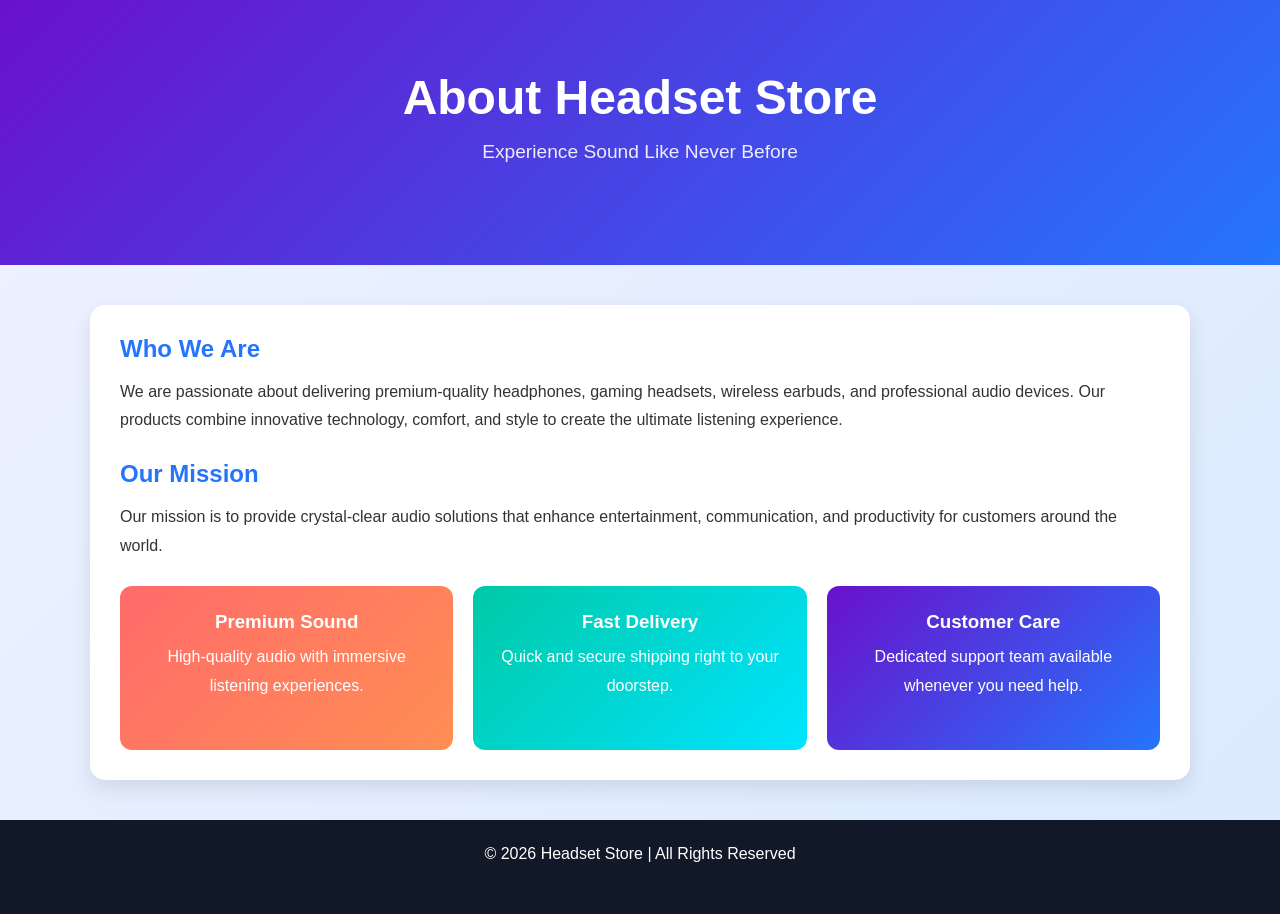
<file: about.html>
<!DOCTYPE html>
<html lang="en">
<head>
<meta charset="UTF-8">
<meta name="viewport" content="width=device-width, initial-scale=1.0">
<title>About Us - Headset Store</title>

<style>
    *{
        margin:0;
        padding:0;
        box-sizing:border-box;
        font-family:'Segoe UI',sans-serif;
    }

    body{
        background:linear-gradient(135deg,#eef2ff,#dbeafe);
        color:#333;
    }

    .header{
        background:linear-gradient(135deg,#6a11cb,#2575fc);
        color:white;
        text-align:center;
        padding:70px 20px;
    }

    .header h1{
        font-size:3rem;
        margin-bottom:10px;
    }

    .header p{
        font-size:1.2rem;
        opacity:0.9;
    }

    .container{
        max-width:1100px;
        margin:40px auto;
        padding:30px;
        background:white;
        border-radius:15px;
        box-shadow:0 8px 20px rgba(0,0,0,0.1);
    }

    h2{
        color:#2575fc;
        margin-bottom:15px;
    }

    p{
        line-height:1.8;
        margin-bottom:25px;
    }

    .features{
        display:flex;
        flex-wrap:wrap;
        gap:20px;
        margin-top:20px;
    }

    .feature-box{
        flex:1;
        min-width:250px;
        padding:25px;
        text-align:center;
        border-radius:12px;
        color:white;
        transition:0.3s;
    }

    .feature-box:hover{
        transform:translateY(-8px);
    }

    .box1{
        background:linear-gradient(135deg,#ff6b6b,#ff8e53);
    }

    .box2{
        background:linear-gradient(135deg,#00c9a7,#00e4ff);
    }

    .box3{
        background:linear-gradient(135deg,#6a11cb,#2575fc);
    }

    .feature-box h3{
        margin-bottom:10px;
    }

    .footer{
        background:#111827;
        color:white;
        text-align:center;
        padding:20px;
        margin-top:40px;
    }
</style>
</head>

<body>

<div class="header">
    <h1> About Headset Store</h1>
    <p>Experience Sound Like Never Before</p>
</div>

<div class="container">

    <h2>Who We Are</h2>
    <p>
        We are passionate about delivering premium-quality headphones,
        gaming headsets, wireless earbuds, and professional audio devices.
        Our products combine innovative technology, comfort, and style
        to create the ultimate listening experience.
    </p>

    <h2>Our Mission</h2>
    <p>
        Our mission is to provide crystal-clear audio solutions that
        enhance entertainment, communication, and productivity for
        customers around the world.
    </p>

    <div class="features">

        <div class="feature-box box1">
            <h3>Premium Sound</h3>
            <p>High-quality audio with immersive listening experiences.</p>
        </div>

        <div class="feature-box box2">
            <h3> Fast Delivery</h3>
            <p>Quick and secure shipping right to your doorstep.</p>
        </div>

        <div class="feature-box box3">
            <h3> Customer Care</h3>
            <p>Dedicated support team available whenever you need help.</p>
        </div>

    </div>

</div>

<div class="footer">
    <p>&copy; 2026 Headset Store | All Rights Reserved</p>
</div>

</body>
</html>
</file>
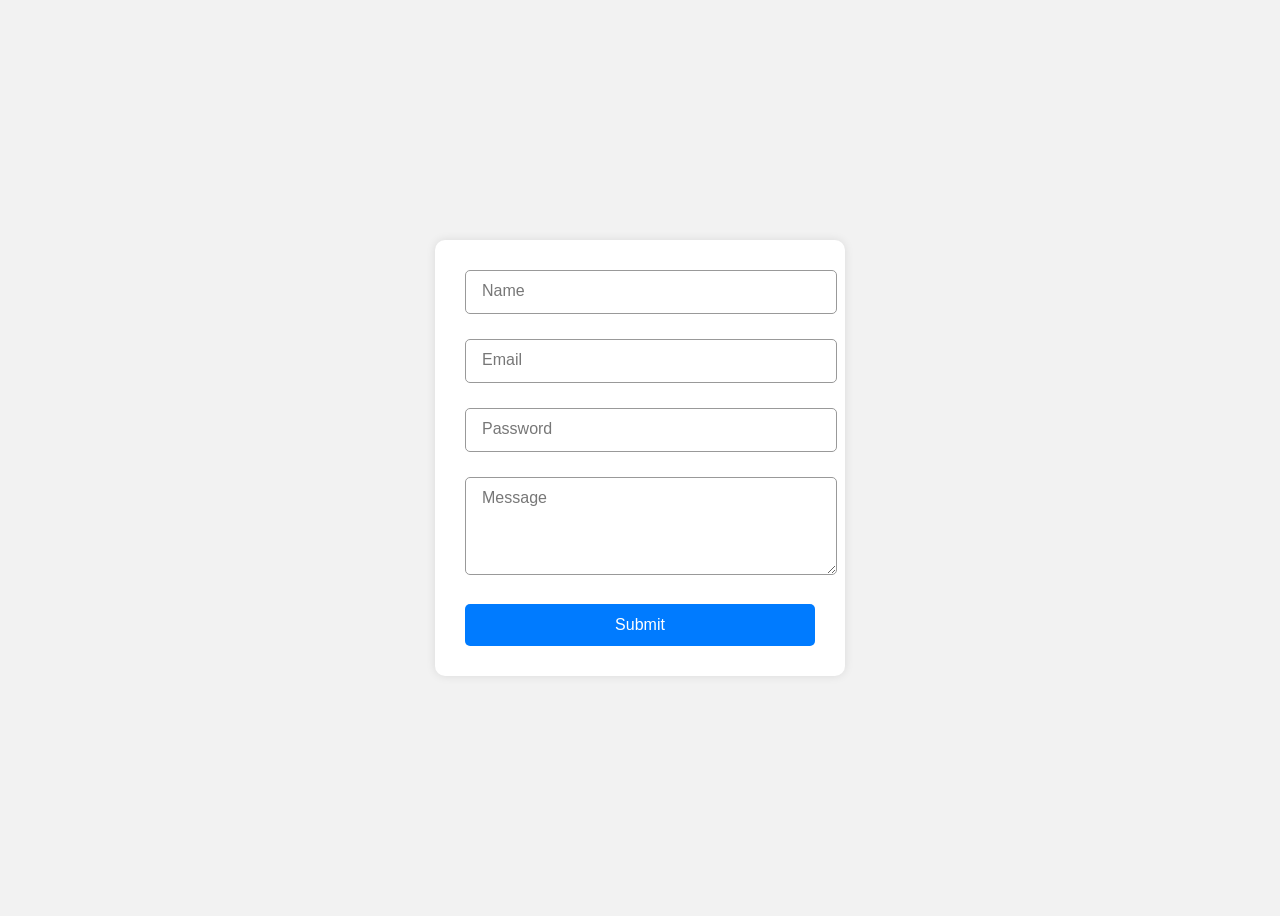
<file: contact.html>
<!DOCTYPE html>
<html>
<head>
    <title>Floating Label Form</title>

    <style>
        body{
            font-family: Arial, sans-serif;
            background:#f2f2f2;
            display:flex;
            justify-content:center;
            align-items:center;
            height:100vh;
        }

        .form-box{
            background:#fff;
            padding:30px;
            width:350px;
            border-radius:10px;
            box-shadow:0 0 10px rgba(0,0,0,0.1);
        }

        .input-group{
            position:relative;
            margin-bottom:25px;
        }

        .input-group input,
        .input-group textarea{
            width:100%;
            padding:12px 10px;
            border:1px solid #999;
            outline:none;
            border-radius:5px;
            font-size:16px;
            background:none;
        }

        .input-group label{
            position:absolute;
            left:12px;
            top:12px;
            background:#fff;
            padding:0 5px;
            color:#777;
            transition:0.3s;
            pointer-events:none;
        }

        .input-group input:focus + label,
        .input-group input:valid + label,
        .input-group textarea:focus + label,
        .input-group textarea:valid + label{
            top:-10px;
            left:10px;
            font-size:12px;
            color:#007bff;
        }

        button{
            width:100%;
            padding:12px;
            border:none;
            background:#007bff;
            color:#fff;
            font-size:16px;
            border-radius:5px;
            cursor:pointer;
        }

        button:hover{
            background:#0056b3;
        }
    </style>
</head>
<body>

    <div class="form-box">

        <form>

            <div class="input-group">
                <input type="text" required>
                <label>Name</label>
            </div>

            <div class="input-group">
                <input type="email" required>
                <label>Email</label>
            </div>

            <div class="input-group">
                <input type="password" required>
                <label>Password</label>
            </div>

            <div class="input-group">
                <textarea rows="4" required></textarea>
                <label>Message</label>
            </div>

            <button type="submit">Submit</button>

        </form>

    </div>

</body>
</html>
</file>
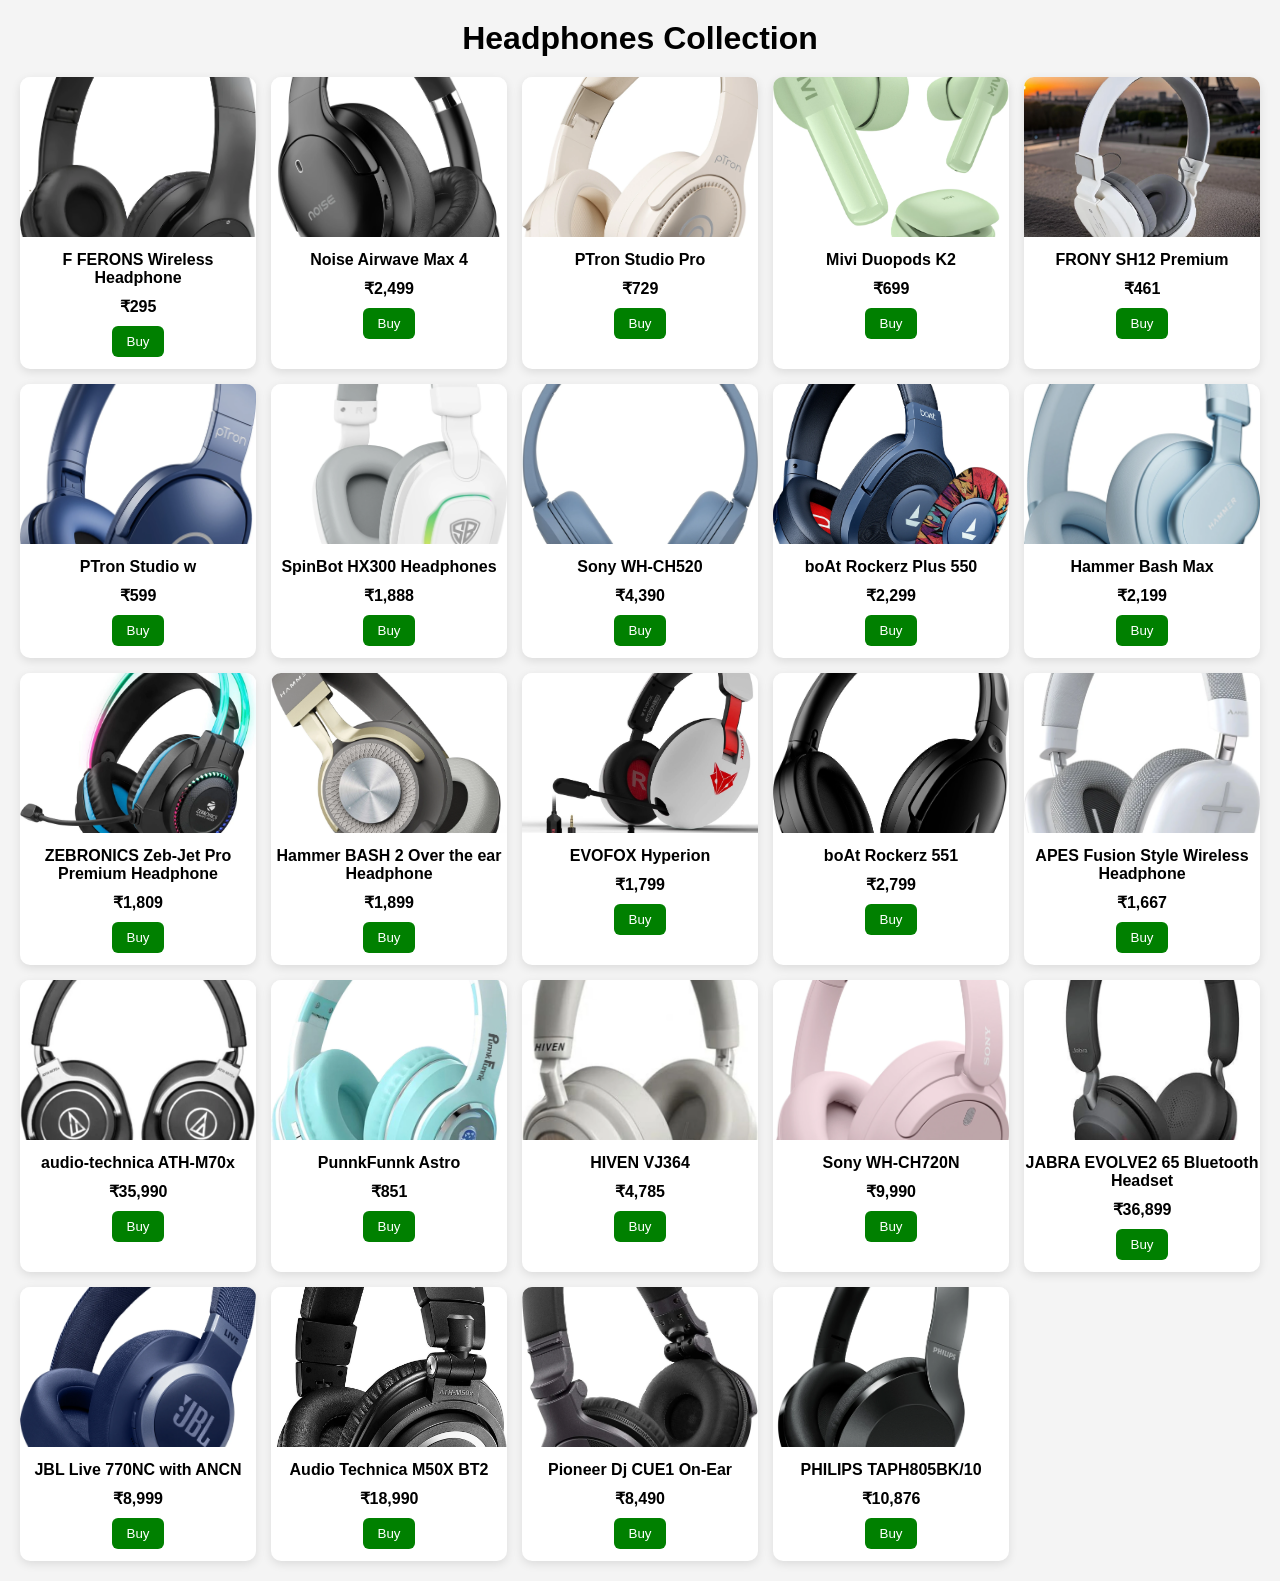
<file: products.html>
<!DOCTYPE html>
<html lang="en">
<head>
<meta charset="UTF-8">
<meta name="viewport" content="width=device-width, initial-scale=1.0">
<title>Headphones Store</title>

<style>
*{
  margin:0;
  padding:0;
  box-sizing:border-box;
  font-family:Arial,sans-serif;
}

body{
  background:#f4f4f4;
  padding:20px;
}

h1{
  text-align:center;
  margin-bottom:20px;
}

.grid{
  display:grid;
  grid-template-columns:repeat(auto-fit,minmax(200px,1fr));
  gap:15px;
}

.card{
  background:#fff;
  border-radius:10px;
  overflow:hidden;
  box-shadow:0 3px 10px rgba(0,0,0,.1);
  text-align:center;
  transition:.3s;
}

.card:hover{
  transform:scale(1.03);
}

.card img{
  width:100%;
  height:160px;
  object-fit:cover;
}

.card h3{
  font-size:16px;
  margin:10px 0;
}

.price{
  color:black;
  font-weight:bold;
  margin-bottom:10px;
}

button{
  margin-bottom:12px;
  padding:8px 15px;
  border:none;
  background:green;
  color:#fff;
  border-radius:6px;
  cursor:pointer;
}
</style>
</head>
<body>

<h1>Headphones Collection</h1>

<div class="grid">

<!-- 40+ Products -->
<div class="card"><img src="11.webp"><h3>F FERONS Wireless Headphone</h3><div class="price">₹295</div>
<a href="https://www.flipkart.com/f-ferons-wireless-headphone-bt-5-0-over-ear-foldable-built-in-mic-sd-card-supported-bluetooth/p/itmca679dbd7a473?pid=ACCHEA3KFVTMRQNU&lid=LSTACCHEA3KFVTMRQNUGB83EB&marketplace=FLIPKART&q=F+FERONS+Wireless+Headphone&store=0pm%2Ffcn%2Fgc3&srno=s_1_1&otracker=search&otracker1=search&fm=Search&iid=3776fd45-f58a-4fa0-85ca-59dded940810.ACCHEA3KFVTMRQNU.SEARCH&ppt=sp&ppn=sp&ssid=x89ntcrwj40000001780121959168&qH=84ddc91c29cfc91d&ov_redirect=true&ov_redirect=true" target="_blank" class="product-btn">
  <button>Buy</button>
</a>
</div>

<div class="card"><img src="12.webp"><h3>Noise Airwave Max 4</h3><div class="price">₹2,499</div>
<a href="https://www.flipkart.com/noise-airwave-max-4-70-hours-playtime-enc-wiith-dual-pairing-ultra-low-latency-bluetooth/p/itmf61f598df5a86?pid=ACCGZKS7HDRBC2VM&lid=LSTACCGZKS7HDRBC2VMNPP4HH&marketplace=FLIPKART&q=Noise+Airwave+Max+4&store=0pm%2Ffcn&srno=s_1_3&otracker=search&otracker1=search&fm=Search&iid=a177abe6-8765-4b13-bf5d-32a6d680e2b6.ACCGZKS7HDRBC2VM.SEARCH&ppt=sp&ppn=sp&ssid=hiwulvrde80000001780553449458&qH=6329fb86cc3a03c2&ov_redirect=true&ov_redirect=true" target="_blank" class="product-btn">
  <button>Buy</button>
</a>
</div>

<div class="card"><img src="13.webp"><h3>PTron Studio Pro </h3><div class="price">₹729</div>
<a href="https://www.flipkart.com/ptron-studio-pro-w-dual-device-pairing-65hrs-playtime-ai-enc-calls-pristine-sound-bluetooth/p/itmecc0e012b8381?pid=ACCHGBHAD28ZGGPH&lid=LSTACCHGBHAD28ZGGPHB8FOCI&marketplace=FLIPKART&q=ptron+studio+pro+&store=0pm&srno=s_1_1&otracker=search&otracker1=search&fm=Search&iid=0f49b71c-6f3e-4d03-806c-5d2d5a9ba864.ACCHGBHAD28ZGGPH.SEARCH&ppt=sp&ppn=sp&ssid=iqyhubri4w0000001780553926424&qH=364e74b13f336fe6&ov_redirect=true&ov_redirect=true" target="_blank" class="product-btn">
  <button>Buy</button>
</a>
</div>

<div class="card"><img src="14.webp"><h3>Mivi Duopods K2</h3><div class="price">₹699</div>
<a href="https://www.flipkart.com/mivi-duopods-k6-50hrs-pt-hd-call-fast-charging-50ms-latency-ipx4-voice-asst-5-3v-bluetooth/p/itm8bd936515f7f9?pid=ACCGQHP5RVCRGWTF&lid=LSTACCGQHP5RVCRGWTFCA4SNP&marketplace=FLIPKART&q=Mivi+Duopods+K2&store=0pm%2Ffcn%2F821&srno=s_1_4&otracker=search&otracker1=search&fm=Search&iid=29919e04-a907-4793-9c16-2a095b8aef8a.ACCGQHP5RVCRGWTF.SEARCH&ppt=sp&ppn=sp&ssid=ie4bemxkmo0000001780553997081&qH=781165377616edf7&ov_redirect=true&ov_redirect=true" target="_blank" class="product-btn">
  <button>Buy</button>
</a>
</div>

<div class="card"><img src="15.webp"><h3>FRONY SH12 Premium</h3><div class="price">₹461</div>
<a href="https://www.flipkart.com/frony-sh12-premium-bluetooth-headset-noise-cancelation-technology-srr425-bluetooth/p/itm3c6e57acc7468?pid=ACCHFJ8XQGKTCRHG&lid=LSTACCHFJ8XQGKTCRHG84UJPL&marketplace=FLIPKART&q=FRONY+SH12+Premium&store=0pm%2Ffcn%2Fgc3&srno=s_1_3&otracker=search&otracker1=search&fm=Search&iid=92c895a9-2ee1-4613-a961-68b1250c0a78.ACCHFJ8XQGKTCRHG.SEARCH&ppt=sp&ppn=sp&ssid=sckxf056ls0000001780554138564&qH=079130ba0144c188&ov_redirect=true&ov_redirect=true" target="_blank" class="product-btn">
  <button>Buy</button>
</a>
</div>

<div class="card"><img src="16.webp"><h3>PTron Studio w</h3><div class="price">₹599</div>
<a href="https://www.flipkart.com/ptron-studio-pro-w-dual-device-pairing-65hrs-playtime-ai-enc-calls-pristine-sound-bluetooth/p/itmecc0e012b8381?pid=ACCHGBHAD28ZGGPH&lid=LSTACCHGBHAD28ZGGPHB8FOCI&marketplace=FLIPKART&q=ptron+studio+pro+&store=0pm&srno=s_1_1&otracker=search&otracker1=search&fm=Search&iid=0f49b71c-6f3e-4d03-806c-5d2d5a9ba864.ACCHGBHAD28ZGGPH.SEARCH&ppt=sp&ppn=sp&ssid=iqyhubri4w0000001780553926424&qH=364e74b13f336fe6&ov_redirect=true&ov_redirect=true" target="_blank" class="product-btn">
  <button>Buy</button>
</a>
</div>

<div class="card"><img src="17.webp"><h3>SpinBot HX300 Headphones</h3><div class="price">₹1,888</div>
<a href="https://www.flipkart.com/spinbot-hx300-headphones-50ms-low-latency-rgb-lights-bluetooth-gaming/p/itm84ed28932e07a?pid=ACCH38BJXQBVZWYM&lid=LSTACCH38BJXQBVZWYM3KQBYI&marketplace=FLIPKART&q=SpinBot+HX300+Headphones&store=0pm%2Ffcn%2Fgc3&srno=s_1_1&otracker=search&otracker1=search&fm=Search&iid=823a0162-29e8-406f-a7b6-e73a07313a03.ACCH38BJXQBVZWYM.SEARCH&ppt=sp&ppn=sp&ssid=z1c6gv416o0000001780554330753&qH=944a1a551535d8b7&ov_redirect=true&ov_redirect=true" target="_blank" class="product-btn">
  <button>Buy</button>
</a>
</div>

<div class="card"><img src="18.webp"><h3>Sony WH-CH520</h3><div class="price">₹4,390</div>

<a href="https://www.flipkart.com/sony-wh-ch520-lz-bluetooth/p/itmf3323e4dd1211?pid=ACCGZ4MAJXCC8ED8&lid=LSTACCGZ4MAJXCC8ED8QJ9YST&marketplace=FLIPKART&q=Sony+WH-CH520&store=0pm%2Ffcn%2Fgc3&srno=s_1_1&otracker=search&otracker1=search&fm=Search&iid=774eba18-6970-48a0-975e-15700da7c4bc.ACCGZ4MAJXCC8ED8.SEARCH&ppt=sp&ppn=sp&ssid=bmqc367uow0000001780121659101&qH=e63062c025489ac7&ov_redirect=true&ov_redirect=true" target="_blank" class="product-btn">
  <button>Buy</button>
</a>
</div>

<div class="card"><img src="19.webp"><h3>boAt Rockerz Plus 550</h3><div class="price">₹2,299</div>
<a href="https://www.flipkart.com/boat-rockerz-plus-550-customizable-earcups-100h-battery-stream-ad-free-music-via-app-bluetooth/p/itm9581441e97b38?pid=ACCHDVJZXA5BJZUM&lid=LSTACCHDVJZXA5BJZUMVU34ZT&marketplace=FLIPKART&q=boAt+Rockerz+Plus+550&store=0pm%2Ffcn%2Fgc3&srno=s_1_1&otracker=search&otracker1=search&fm=Search&iid=4fcd7629-5447-4ed8-bf48-b872150c3474.ACCHDVJZXA5BJZUM.SEARCH&ppt=sp&ppn=sp&ssid=ijazdq4l000000001780554446336&qH=7c9a075b43a1e79e&ov_redirect=true&ov_redirect=true" target="_blank" class="product-btn">
  <button>Buy</button>
</a>
</div>
<div class="card"><img src="20.webp"><h3>Hammer Bash Max</h3><div class="price">₹2,199</div>
<a href="https://www.flipkart.com/hammer-bash-max-wireless-over-ear-deep-bass-18hr-playtime-touch-control-v5-3-bluetooth/p/itmca1d1607f7fa8?pid=ACCHCUV8ZKSCGUUE&lid=LSTACCHCUV8ZKSCGUUEM3XJMZ&marketplace=FLIPKART&q=Hammer+Bash+Max&store=0pm%2Ffcn%2Fgc3&srno=s_1_1&otracker=search&otracker1=search&fm=Search&iid=98afda7d-748b-4ba3-a3fb-8b46e8651538.ACCHCUV8ZKSCGUUE.SEARCH&ppt=sp&ppn=sp&ssid=hc38mjbcjk0000001780554481317&qH=5b9191edad6909ba&ov_redirect=true&ov_redirect=true" target="_blank" class="product-btn">
  <button>Buy</button>
</a>
</div>

<div class="card"><img src="21.webp"><h3>ZEBRONICS Zeb-Jet Pro Premium Headphone</h3><div class="price">₹1,809</div>
  <a href="https://www.flipkart.com/zebronics-zeb-jet-pro-premium-headphone-led-headband-suspension-design-2-mtr-3-5mm-usb-wired-gaming/p/itm63c051fadb186?pid=ACCH6ESMQ8USQ2AK&lid=LSTACCH6ESMQ8USQ2AK7YWICS&marketplace=FLIPKART&q=zebronics+zeb+jet+pro+premium+headphone&store=0pm%2Ffcn%2Fgc3&srno=s_1_3&otracker=AS_Query_OrganicAutoSuggest_1_39_na_na_ps&otracker1=AS_Query_OrganicAutoSuggest_1_39_na_na_ps&fm=search-autosuggest&iid=98f97b4d-1f48-4998-989d-11803e08dc03.ACCH6ESMQ8USQ2AK.SEARCH&ppt=sp&ppn=sp&ssid=b4knqeh48g0000001780725337573&qH=9fc49622686bee1b&ov_redirect=true&ov_redirect=true" target="_blank" class="product-btn">
    <button>Buy</button>
  </a>
</div>


<div class="card"><img src="23.webp"><h3>Hammer BASH 2 Over the ear Headphone </h3><div class="price">₹1,899</div>
<a href="https://www.flipkart.com/hammer-bash-2-over-ear-headphone-wired-wireless-bluetooth/p/itm9091d33186fd9?pid=ACCHFRDFTNTYVFQH&lid=LSTACCHFRDFTNTYVFQH0CSHLM&marketplace=FLIPKART&q=Hammer+BASH+2+Over+the+ear+Headphone&store=0pm%2Ffcn%2Fgc3&srno=s_1_1&otracker=search&otracker1=search&fm=Search&iid=ac41f502-bb03-44bc-be02-39c948b8904a.ACCHFRDFTNTYVFQH.SEARCH&ppt=sp&ppn=sp&ssid=3hqtrp0x6o0000001780725602538&qH=df801b151be5a715&ov_redirect=true&ov_redirect=true" target="_blank" class="product-btn">
  <button>Buy</button>
</a>
</div>

<div class="card"><img src="22.webp"><h3>EVOFOX Hyperion</h3><div class="price">₹1,799</div>
<a href="https://www.flipkart.com/evofox-hyperion-3-5mm-type-c-immersive-surround-sound-retractable-mic-wired-gaming/p/itmd14c123b00034?pid=ACCHG7C5HXBMFUBX&q=EVOFOX+Hyperion&store=search.flipkart.com&srno=s_1_1&otracker=search&otracker1=search&fm=Search&iid=2786a7aa-e4c9-488a-8c2e-a80a704f1812.ACCHG7C5HXBMFUBX.SEARCH&ppt=sp&ppn=sp&ssid=t16ztx7s9s0000001780725681112&qH=ad71ffbed1c66961&ov_redirect=true&ov_redirect=true" target="_blank" class="product-btn">
  <button>Buy</button>
</a>
</div>

<div class="card"><img src="24.webp"><h3>boAt Rockerz 551 </h3><div class="price">₹2,799</div>
<a href="https://www.flipkart.com/boat-rockerz-551-anc-hybrid-anc-100-hrs-playback-40mm-drivers-asap-charge-bluetooth/p/itmbd436ac6c4964?pid=ACCGZYG5EDAVXZQ8&lid=LSTACCGZYG5EDAVXZQ87AIHJK&marketplace=FLIPKART&q=boAt+Rockerz+551&store=0pm%2Ffcn%2Fgc3&srno=s_1_1&otracker=search&otracker1=search&fm=Search&iid=fa6627fb-e644-4a9e-8481-34666c8f8434.ACCGZYG5EDAVXZQ8.SEARCH&ppt=sp&ppn=sp&ssid=8qqynsrgb40000001780982791819&qH=fa9327ad92ef9bf5&ov_redirect=true&ov_redirect=true" target="_blank" class="product-btn">
  <button>Buy</button>
</a>
</div>

<div class="card"><img src="25.webp"><h3>APES Fusion Style Wireless Headphone</h3><div class="price">₹1,667</div>
<a href="https://www.flipkart.com/apes-fusion-style-wireless-headphone-45mm-dynamic-drivers-50hrs-playtime-fast-charge-bluetooth/p/itme3425b2b81cca?pid=ACCH8NYARGX75ZHB&lid=LSTACCH8NYARGX75ZHBLMATM2&marketplace=FLIPKART&q=APES+Fusion+Style+Wireless+Headphone&store=0pm%2Ffcn%2Fgc3&srno=s_1_1&otracker=search&otracker1=search&fm=Search&iid=1087b330-974e-4f1d-b486-90c4f629dc6d.ACCH8NYARGX75ZHB.SEARCH&ppt=sp&ppn=sp&ssid=2hprl8is680000001780982747448&qH=2f987971b8a169db&ov_redirect=true&ov_redirect=true" target="_blank" class="product-btn">
  <button>Buy</button>
</a>
</div>

<div class="card"><img src="26.webp"><h3>audio-technica ATH-M70x</h3><div class="price">₹35,990</div>
<a href="https://www.flipkart.com/audio-technica-ath-m70x-professional-monitor-wired-without-mic/p/itmf3292e51d40f8?pid=ACCH8Z7HNBM5UFQN&lid=LSTACCH8Z7HNBM5UFQN5HXJRT&marketplace=FLIPKART&q=headset&store=0pm%2Ffcn%2Fgc3&srno=s_2_41&otracker=search&otracker1=search&fm=Search&iid=en_DRGt9I3CRaAcRtCjI90Aw9sKE0HH_QG9WfFz6QEqhsOIRFIKh5MMglyWkeB4q-lJ0xKr0dzj_QS3YkOOjoyOAvUFjCTyOHoHZs-Z5_PS_w0%3D&ppt=sp&ppn=sp&ssid=mnaxp702b40000001780552726030&qH=902622ef07c0d7fe&ov_redirect=true&ov_redirect=true" target="_blank" class="product-btn">
  <button>Buy</button>
</a>
</div>

<div class="card"><img src="27.webp"><h3>PunnkFunnk Astro</h3><div class="price">₹851</div>
<a href="https://www.flipkart.com/punnkfunnk-astro-over-ear-wireless-bluetooth-headphones-noise-cancellation-60h-battery/p/itm6994420ef880e?pid=ACCH92ZFGFTJW8HG&lid=LSTACCH92ZFGFTJW8HGVMSIL7&marketplace=FLIPKART&q=headset&store=0pm%2Ffcn%2Fgc3&srno=s_2_52&otracker=search&otracker1=search&fm=Search&iid=en_DRGt9I3CRaAcRtCjI90Aw9sKE0HH_QG9WfFz6QEqhsPOjs-Gf1MJCEj8ofuOcMcfj6bpUXD79EEh2m1gkMet3A%3D%3D&ppt=sp&ppn=sp&qH=902622ef07c0d7fe&ov_redirect=true&ov_redirect=true" target="_blank" class="product-btn">
  <button>Buy</button>
</a>
</div>

<div class="card"><img src="28.webp"><h3>HIVEN VJ364</h3><div class="price">₹4,785</div>
<a href="https://www.flipkart.com/hiven-vj364-headphones-anc-bluetooth-wired/p/itmbce4468256046?pid=ACCHMRGZNXBANT3Z&lid=LSTACCHMRGZNXBANT3Z59W0EF&marketplace=FLIPKART&q=HIVEN+VJ364&store=search.flipkart.com&srno=s_1_4&otracker=search&otracker1=search&fm=Search&iid=9eb28caa-549d-49a3-adb3-9757fb09039b.ACCHMRGZNXBANT3Z.SEARCH&ppt=sp&ppn=sp&ssid=s3xtum4o1c0000001780726020554&qH=7a98d3e3ab4fbefd&ov_redirect=true&ov_redirect=true" target="_blank" class="product-btn">
  <button>Buy</button>
</a>
</div>

<div class="card"><img src="29.webp"><h3>Sony WH-CH720N </h3><div class="price">₹9,990</div>
<a href="https://www.flipkart.com/sony-wh-ch720n-bluetooth/p/itm5db8d60c1edb9?pid=ACCHCUXHMQZEDHYK&lid=LSTACCHCUXHMQZEDHYKPWLM7U&marketplace=FLIPKART&q=headphone&store=0pm%2Ffcn&srno=s_1_1&otracker=search&otracker1=search&fm=Search&iid=en_T4hRBSq2N3fEcVVwNUpetR6MChuBUNIN42-Cu3RqgiHvNh1t6iLDv6FyBAYdWV62Fufr3kpM0RgR_K0mBCE1ZE4IsYyWu-Pj9cxFjFAoaLk%3D&ppt=sp&ppn=sp&ssid=u3vo24padc0000001780726076219&qH=b052e360817fdeec&ov_redirect=true&ov_redirect=true" target="_blank" class="product-btn">
  <button>Buy</button>
</a>
</div>

<div class="card"><img src="30.webp"><h3>JABRA EVOLVE2 65 Bluetooth Headset  </h3><div class="price">₹36,899</div>
<a href="https://www.flipkart.com/jabra-evolve2-65-bluetooth/p/itm3b1baf42ae558?pid=ACCHGYEU6UR8JTC5&lid=LSTACCHGYEU6UR8JTC5H1GWNH&marketplace=FLIPKART&q=headphone&store=0pm%2Ffcn&srno=s_1_2&otracker=search&otracker1=search&fm=Search&iid=en_T4hRBSq2N3fEcVVwNUpetR6MChuBUNIN42-Cu3RqgiELKxHnMmoMCycZMiPWsqEZXxBnhC_cq5UA1PeBx617RPUFjCTyOHoHZs-Z5_PS_w0%3D&ppt=sp&ppn=sp&ssid=u3vo24padc0000001780726076219&qH=b052e360817fdeec&ov_redirect=true&ov_redirect=true" target="_blank" class="product-btn">
  <button>Buy</button>
</a>
</div>

<div class="card"><img src="31.webp"><h3>JBL Live 770NC with ANCN </h3><div class="price">₹8,999</div>
<a href="https://www.flipkart.com/jbl-live-770nc-anc-65hr-playtime-speed-charge-bt-5-3-le-audio-personify-2-0-bluetooth-gaming/p/itm9b3f7b5ac4464?pid=ACCGTF6PYCFCJSG6&lid=LSTACCGTF6PYCFCJSG6M0B6PM&marketplace=FLIPKART&q=headphone&store=0pm%2Ffcn&srno=s_1_4&otracker=search&otracker1=search&fm=Search&iid=4034da22-b3f3-454f-8dfd-d0b97138a6a6.ACCGTF6PYCFCJSG6.SEARCH&ppt=sp&ppn=sp&qH=b052e360817fdeec&ov_redirect=true&ov_redirect=true" target="_blank" class="product-btn">
  <button>Buy</button>
</a>
</div>

<div class="card"><img src="32.webp"><h3>Audio Technica M50X BT2 </h3><div class="price">₹18,990</div>
<a href="https://www.flipkart.com/audio-technica-m50x-bt2-bluetooth-wired-gaming/p/itmc58521c36cb9a?pid=ACCH4FZRPHJQS4YD&lid=LSTACCH4FZRPHJQS4YDMJNKI4&marketplace=FLIPKART&q=headphone&store=0pm%2Ffcn&srno=s_1_6&otracker=search&otracker1=search&fm=Search&iid=en_T4hRBSq2N3fEcVVwNUpetR6MChuBUNIN42-Cu3RqgiHRf1Qh5xancKoddYlewahWY9TUTla_CGQSkmWLXFAEq33Gaq_wzx4HJysDmGalzMk%3D&ppt=sp&ppn=sp&qH=b052e360817fdeec&ov_redirect=true&ov_redirect=true" target="_blank" class="product-btn">
  <button>Buy</button>
</a>
</div>

<div class="card"><img src="33.webp"><h3>Pioneer Dj CUE1 On-Ear  </h3><div class="price">₹8,490</div>
<a href="https://www.flipkart.com/pioneer-dj-cue1-on-ear-wired-without-mic/p/itm7cdc6031b63b6?pid=ACCH8NMFZY3HHPAG&lid=LSTACCH8NMFZY3HHPAGCJVN4M&marketplace=FLIPKART&q=headphone&store=0pm%2Ffcn&srno=s_1_13&otracker=search&otracker1=search&fm=Search&iid=4034da22-b3f3-454f-8dfd-d0b97138a6a6.ACCH8NMFZY3HHPAG.SEARCH&ppt=sp&ppn=sp&qH=b052e360817fdeec&ov_redirect=true&ov_redirect=true" target="_blank" class="product-btn">
  <button>Buy</button>
</a>
</div>

<div class="card"><img src="34.webp"><h3>PHILIPS TAPH805BK/10 </h3><div class="price">₹10,876</div>
<a href="https://www.flipkart.com/philips-taph805bk-10-wireless-headphone-touch-control-active-noise-cancellation-bluetooth/p/itm6409055abd8a9?pid=ACCFHGNJANBQMKTS&lid=LSTACCFHGNJANBQMKTSPD0KAI&marketplace=FLIPKART&q=headphone&store=0pm%2Ffcn&srno=s_1_20&otracker=search&otracker1=search&fm=Search&iid=4034da22-b3f3-454f-8dfd-d0b97138a6a6.ACCFHGNJANBQMKTS.SEARCH&ppt=sp&ppn=sp&qH=b052e360817fdeec&ov_redirect=true&ov_redirect=true" target="_blank" class="product-btn">
  <button>Buy</button>
</a>
</div>


</div>

</body>
</html>
</file>
